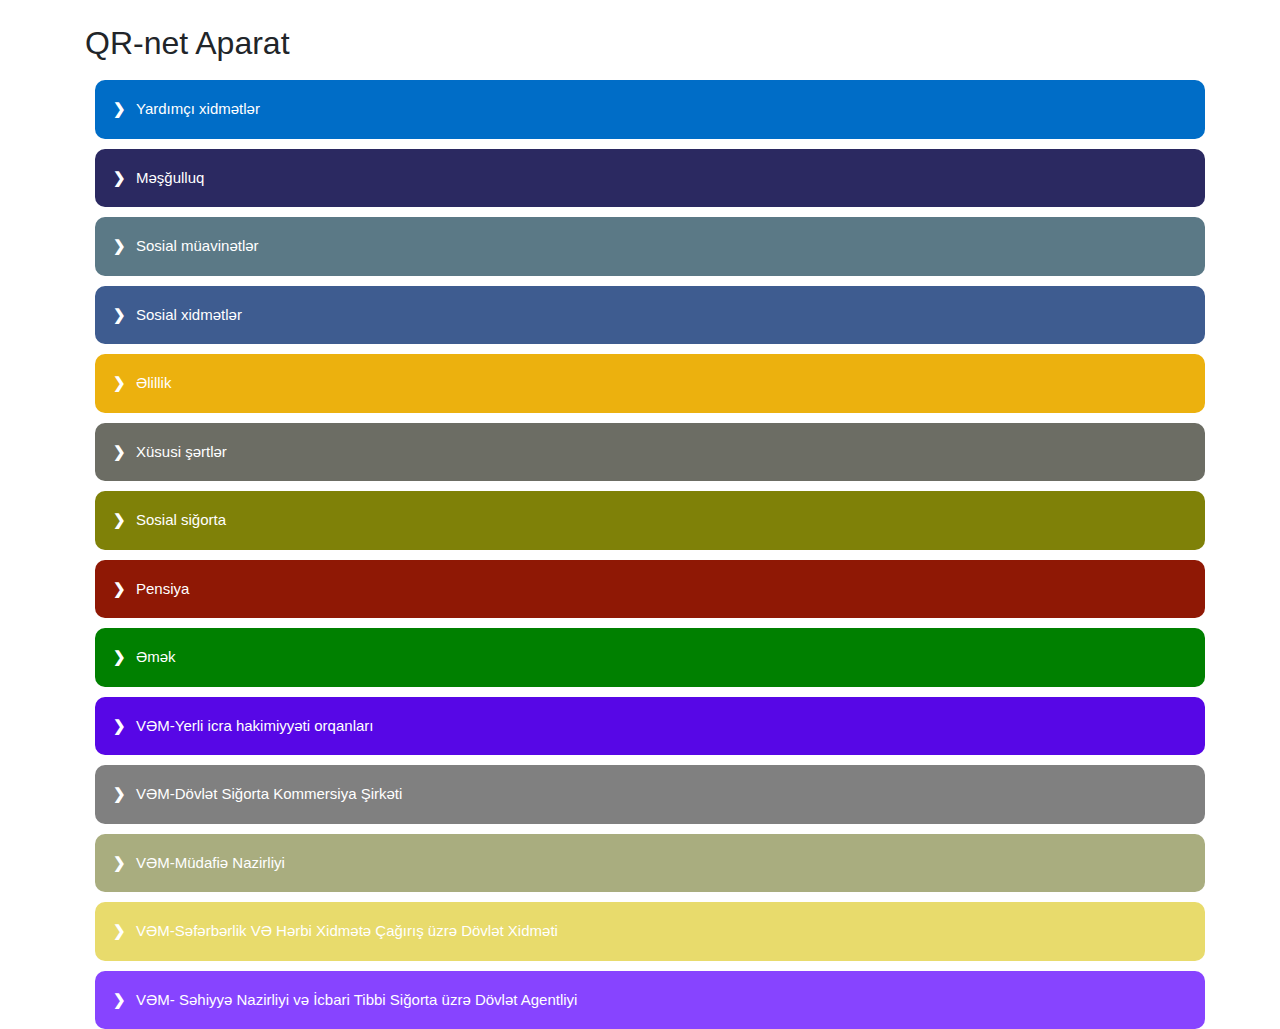
<file: index.html>
<!DOCTYPE html>
<html lang="en">
<head>
        <meta name="viewport" content="width=device-width, initial-scale=1.0">
	<meta charset="UTF-8">
	<title>Document</title>
	<link rel="stylesheet" href="https://stackpath.bootstrapcdn.com/bootstrap/4.3.1/css/bootstrap.min.css" 	integrity="sha384-ggOyR0iXCbMQv3Xipma34MD+dH/1fQ784/j6cY/iJTQUOhcWr7x9JvoRxT2MZw1T" crossorigin="anonymous">
	<link rel="stylesheet" href="https://cdnjs.cloudflare.com/ajax/libs/font-awesome/4.7.0/css/font-awesome.min.css">
	<link rel="stylesheet" href="css/style.css">
</head>
<body>
	<section id="main_panel">
        <div class="container">
            <div class="row">
                <div class="col-12">
                    <div class="main__aparat">
                        <div class="question-box">
                            <!-- <div class="question" data-question-id="1">
                                Sual 1: Vetendas pensiya ucun yaxinlasib. ilk vereceyeniz sual ne olacaq?
                                    <ol>
                                        <li>Siz pensiya almisiniz?</li>
                                        <li>Stajiniz varmi?</li>
                                        <li>Siz dovlet qulluqcususunuz ve ya vredni islerde calisan emekdasmisiniz?</li>
                                        <li>Qebula yaxinlasin</li>
                                    </ol>
                                    <div class="answer">
                                        <button class="answ" data-variant-id="1">A)</button><span>1</span>
                                        <button class="answ" data-variant-id="2">B)</button><span>2</span>
                                        <button class="answ" data-variant-id="3">C)</button><span>3</span>
                                        <button class="answ" data-variant-id="4">D)</button><span>4</span>
                                        <button class="answ" data-variant-id="5">E)</button><span>5</span>
                                    </div>
                            </div> -->
                        </div>

                       <br>
                            <div class="aparat">
                                <h2>QR-net Aparat</h2>
                                <button class="accordion yrdm category"  data-category-id="1">Yardımçı xidmətlər</button>
                                <div class="panel punkt"> 
                                    <button class="yrdm sub-category"  data-sub-category-id="1">Notaruius xidmətləri</button>
                                    <button class="yrdm sub-category" data-sub-category-id="2">Kapital Bank</button>
                                    <button class="yrdm sub-category" data-sub-category-id="3">Beynəlxalq Bank</button>
                                    <button class="yrdm sub-category" data-sub-category-id="4">Özünə xidmət</button>
                                </div>
                                   
                                <button class="accordion msql category"  data-category-id="2">Məşğulluq</button>
                                <div class="panel punkt"> 
                                    <button class="msql sub-category" data-sub-category-id="5">Vətəndaşlara şifahi sorğu əsasında marifləndirmə xarakterli məlumat və izahatların verilməsi</button>
                                    <button class="msql sub-category" data-sub-category-id="6">İşçilərin sayı və ştatların ixtisarı zamanı işdən çıxarılacaq işçilər haqqında rəsmi məlumatın qəbul edilməsi</button>
                                    <button class="msql sub-category" data-sub-category-id="7">Əmək birjası vasitəsilə məşğulluq xidmətinin göstərilməsi</button>
                                    <button class="msql sub-category" data-sub-category-id="8">Əmək yarmarkasının təşkil edilməsi</button>
                                    <button class="msql sub-category">Vətəndaşların haqqı ödənilən ictimai işlərə cəlb olunması barədə göndərişlərin verilməsi</button>
                                    <button class="msql sub-category">Vətəndaşların işaxtaran və işsiz kimi qeydiyyata alınması və qeydiyyatdan çıxarılması</button>
                                    <button class="msql sub-category">İşsizlikdən siğorta ödənişinin təyin edilməsi</button>
                                    <button class="msql sub-category">Peşə hazırlığına cəlb olunan işsiz şəxsə verilən təqaüdün təyin edilməsi</button>
                                    <button class="msql sub-category">İşsiz şəxlərə münasib işə dair göndərişin verilməsi və vakant iş yerinin tutulub-tutulmamasına dair işəgötürənin qərarının qəbul edilməsi</button>
                                    <button class="msql sub-category">Fərdi məşğulluq programının hazırlanması</button>
                                    <button class="msql sub-category">Özünüməşğulluq programı çərçivəsində dəstək göstərilməsi (məsləhət və məlumat verilməsi,təlimlər keçirilməsi və biznes planlarının hazırlanması) </button>
                                    <button class="msql sub-category">Peşə kurslarının təşkil edilməsi</button>
                                    <button class="msql sub-category">Peşəyönümü məsləhətlərin verilməsi</button>
                                    <button class="msql sub-category">Sosial iş yerləri üzrə əməkhaqqlarının qismən maliyyələşdirilməsi</button>
                                    <button class="msql sub-category">Vətəndaşların kvota yerləri işlə təmin edilməsi</button>
                                    <button class="msql sub-category">İşaxtaran və işsiz şəxslərə vakansiyalar haqqında mlumat verilməsi</button>
                                    <button class="msql sub-category">VƏM- Vətəndaşlara şifahi sorğu əsasında marifləndirmə xarakterli məlumat və izahatların verilməsi</button>
                                    <button class="msql sub-category">VƏM- İşaxtaran və işsiz şəxslərə vakansiyalar haqqında mlumat verilməsi</button>
                                    <button class="msql sub-category">VƏM- Vətəndaşların kvota yerləri işlə təmin edilməsi</button>
                                    <button class="msql sub-category">VƏM- Sosial iş yerləri üzrə əməkhaqqlarının qismən maliyyələşdirilməsi</button>
                                    <button class="msql sub-category">VƏM- Peşəyönümü məsləhətlərin verilməsi</button>
                                    <button class="msql sub-category">VƏM- Peşə kurslarının təşkil edilməsi</button>
                                    <button class="msql sub-category">VƏM- Özünüməşğulluq programı çərçivəsində dəstək göstərilməsi (məsləhət və məlumat verilməsi,təlimlər keçirilməsi və biznes planlarının hazırlanması)</button>
                                    <button class="msql sub-category">VƏM- Fərdi məşğulluq programının hazırlanması</button>
                                    <button class="msql sub-category">VƏM- İşsiz şəxlərə münasib işə dair göndərişin verilməsi və vakant iş yerinin tutulub-tutulmamasına dair işəgötürənin qərarının qəbul edilməsi</button>
                                    <button class="msql sub-category">VƏM- Peşə hazırlığına cəlb olunan işsiz şəxsə verilən təqaüdün təyin edilməsi</button>
                                    <button class="msql sub-category">VƏM- İşsizlikdən siğorta ödənişinin təyin edilməsi</button>
                                    <button class="msql sub-category">VƏM- Vətəndaşların işaxtaran və işsiz kimi qeydiyyata alınması və qeydiyyatdan çıxarılması</button>
                                    <button class="msql sub-category">VƏM- Vətəndaşların haqqı ödənilən ictimai işlərə cəlb olunması barədə göndərişlərin verilməsi</button>
                                    <button class="msql sub-category">VƏM- Əmək yarmarkasının təşkil edilməsi</button>
                                    <button class="msql sub-category">VƏM- Əmək birjası vasitəsilə məşğulluq xidmətinin göstərilməsi</button>
                                    <button class="msql sub-category">VƏM- İşçilərin sayı və ştatların ixtisarı zamanı işdən çıxarılacaq işçilər haqqında rəsmi məlumatın qəbul edilməsi</button>
                                </div>
                                <button class="accordion mvnt">Sosial müavinətlər</button>
                                <div class="panel punkt "> 
                                    <button class="mvnt">Azərbaycan Respublikası Prezidentinin təqaüdünün təyin edilməsi,o cümlədən:</button>
                                    <button class="mvnt">Ünvanlı dövlət sosial yardımın təyin edilməsi</button>
                                    <button class="mvnt">İstehsalat qəzası və yaxud peşə xəstəliyi ilə bağlı aylıq ödənc əvəzinə aylıq kompensasiya</button>
                                    <button class="mvnt">Hamiləliyə və doğuşa görə</button>
                                    <button class="mvnt">Əmək qabiliyyətinin müvəqqəti itirilməsinə görə</button>
                                    <button class="mvnt">Aylıq müavinətin təyin edilməsi,o cümlədən:</button>
                                    <button class="mvnt">Birdəfəlik müavinətin təyin edilməsi,o cümlədən:</button>
                                    <button class="mvnt">VƏM- Birdəfəlik müavinətin təyin edilməsi,o cümlədən:</button>
                                    <button class="mvnt">VƏM- Aylıq müavinətin təyin edilməsi,o cümlədən:</button>
                                    <button class="mvnt">VƏM- Əmək qabiliyyətinin müvəqqəti itirilməsinə görə</button>
                                    <button class="mvnt">VƏM- Hamiləliyə və doğuşa görə</button>
                                    <button class="mvnt">VƏM- İstehsalat qəzası və yaxud peşə xəstəliyi ilə bağlı aylıq ödənc əvəzinə aylıq kompensasiya</button>
                                    <button class="mvnt">VƏM- Ünvanlı dövlət sosial yardımın təyin edilməsi</button>
                                    <button class="mvnt">VƏM- Azərbaycan Respublikası Prezidentinin təqaüdünün təyin edilməsi,o cümlədən:</button>

                                </div>
                                <button class="accordion ssl"> Sosial xidmətlər</button>
                                <div class="panel punkt "> 
                                    <button class="ssl">Övladlığagötürmə sahəsində məsləhət və məlumat verilməsi</button>
                                    <button class="ssl">Övladlığagötürmə ilə bağlı müraciətlərin qəbul edilməsi</button>
                                    <button class="ssl">Övladlığagötürmə sahəsində xidmətlər</button>
                                    <button class="ssl">Birdəfəlik maddi yardımın verilməsi</button>
                                    <button class="ssl">Dövlət hesabına məznillə (fərdi evlə) təmin olunmaq üçün məlumat verilməsi</button>
                                    <button class="ssl">Xüsusi nəqliyyat almaq üçün tibbi göstərişi olan əlillərin motorlu araba ilə təmin edilməsi məqsədilə növbəyə götürülməsi</button>
                                    <button class="ssl">Xüsusi nəqliyyat almaq üçün tibbi göstərişi olan əlillərin avtomobil ilə təmin edilməsi məqsədilə növbəyə götürülməsi</button>
                                    <button class="ssl">Əlilliyi olan şəxsin xüsusi nəqliyyat vasitələri ilə təmin edilməsi</button>
                                    <button class="ssl">"Əmək veteranı" adı və vəsiqəsinin verilməsi</button>
                                    <button class="ssl">Sosial məişət xidmətlərinin göstərilməsi</button>
                                    <button class="ssl">Məhkumların məhkumlar üçün reablitasiya mərkəzinə qəbul edilməsi</button>
                                    <button class="ssl">Pentensianar müəssisələrdə cəza şəkməkdən azad edilmiş şəxslərin sosial adaptasiya mərkəzlərinə qəbul edilməsi</button>
                                    <button class="ssl">Yetkinlik yaşına çatmayan görmə imkanı məhdud şəxslərin sosial reabilitasiya və abilitasiyasının həyata keçirilməsi məqsədilə bərpa mərkəzlərinə qəbul edilməsi</button>
                                    <button class="ssl">Dövlət uşaq müəssisələrinin valideyn himayəsindən məhrum olmuş məzunların "Məzun evi" sosial müəssisələrində mənzillə təmin edilməsi</button>
                                    <button class="ssl">Əlilliyi olan gənclərin peşə-reabilitasiya mərkəzlərinə qəbul edilməsi</button>
                                    <button class="ssl">Sosial xidmət sahəsində göstərilən xidmətlər</button>
                                    <button class="ssl">İmtiyazlı şəxlərin sanatoriya-kurort putyovkalarının (yollayışları) ilə təmin edilməsi</button>
                                    <button class="ssl">VƏM- Sosial xidmət sahəsində göstərilən xidmətlər</button>
                                    <button class="ssl">VƏM- Əlilliyi olan gənclərin peşə-reabilitasiya mərkəzlərinə qəbul edilməsi</button>
                                    <button class="ssl">VƏM- İmtiyazlı şəxlərin sanatoriya-kurort putyovkalarının (yollayışları) ilə təmin edilməsi</button>
                                    <button class="ssl">VƏM- Dövlət uşaq müəssisələrinin valideyn himayəsindən məhrum olmuş məzunların "Məzun evi" sosial müəssisələrində mənzillə təmin edilməsi</button>
                                    <button class="ssl">VƏM- Yetkinlik yaşına çatmayan görmə imkanı məhdud şəxslərin sosial reabilitasiya və abilitasiyasının həyata keçirilməsi məqsədilə bərpa mərkəzlərinə qəbul edilməsi</button>
                                    <button class="ssl">VƏM- Pentensianar müəssisələrdə cəza şəkməkdən azad edilmiş şəxslərin sosial adaptasiya mərkəzlərinə qəbul edilməsi</button>
                                    <button class="ssl">VƏM- Məhkumların məhkumlar üçün reablitasiya mərkəzinə qəbul edilməsi</button>
                                    <button class="ssl">VƏM- Sosial məişət xidmətlərinin göstərilməsi</button>
                                    <button class="ssl">VƏM- "Əmək veteranı" adı və vəsiqəsinin verilməsi</button>
                                    <button class="ssl">VƏM- Övladlığagötürmə sahəsində məsləhət və məlumat verilməsi</button>
                                    <button class="ssl">VƏM- Övladlığagötürmə ilə bağlı müraciətlərin qəbul edilməsi</button>
                                    <button class="ssl">VƏM- Dövlət hesabına məznillə (fərdi evlə) təmin olunmaq üçün məlumat verilməsi</button>


                                </div>
                                <button class="accordion ellk">Əlillik</button>
                                <div class="panel punkt "> 
                                    <button class="ellk">İstehsalatda bədbəxt hadisə və ya peşə xəstəliyinin nəticəsində peşə əmək qabiliyyətini itirmiş siğorta olunana əlavə siğorta ödənişinin verilməsi</button>
                                    <button class="ellk">Əlilliyi olan şəxsə əmək zəmanətinin müəyyən edilməsi</button>
                                    <button class="ellk">Sosial-psixoloji xidmət göstərilməsi</button>
                                    <button class="ellk">Fərdi reabilitasiya və abilitasiya programının tərtib edilməsi</button>
                                    <button class="ellk">Sosial-pedoqoji xidmət göstərilməsi üçün müraciətin qəbulu</button>
                                    <button class="ellk">Əmək və Əhalinin Sosial Müdafiəsi Nazirliyinin tabeliyində əlilliyi olan şəsxlərin bərpa-müalicə mərkəzlərinə tibbi göndəriş verilməsi</button>
                                    <button class="ellk">Əlillərin və sağlamlıq imkanları məhdud 18 yaşınadək uşaqların reabilitasiya vasitələri ilə təmin edilməsi</button>
                                    <button class="ellk">İstehsalatda bədbəxt hadisə və ya peşə xəstəliyinin nəticəsində əlilliyi müəyyən edilmiş şəxslərin ölümünün,qeyd edilən hadisələrlə əlaqəsinin müəyyənləşdirilməsi</button>
                                    <button class="ellk">Əlilliyi olan şəxslərin xüsusi nəqliyyat vasitələri ilə təmin edilməsi üçün tibbi göstərişin verilməsi</button>
                                    <button class="ellk">Əlilliyin qiymətləndirilməsi,o cümlədən sağlamlıq imkanlarının məhdudluğunun müəyyən edilməsi </button>
                                    <button class="ellk">VƏM- İstehsalatda bədbəxt hadisə və ya peşə xəstəliyinin nəticəsində peşə əmək qabiliyyətini itirmiş siğorta olunana əlavə siğorta ödənişinin verilməsi</button>
                                    <button class="ellk">VƏM- Əlilliyi olan şəxsə əmək zəmanətinin müəyyən edilməsi</button>
                                    <button class="ellk">VƏM- Sosial-psixoloji xidmət göstərilməsi</button>
                                    <button class="ellk">VƏM- Fərdi reabilitasiya və abilitasiya programının tərtib edilməsi</button>
                                    <button class="ellk">VƏM- Sosial-pedoqoji xidmət göstərilməsi üçün müraciətin qəbulu</button>
                                    <button class="ellk">VƏM- Əmək və Əhalinin Sosial Müdafiəsi Nazirliyinin tabeliyində əlilliyi olan şəsxlərin bərpa-müalicə mərkəzlərinə tibbi göndəriş verilməsi</button>
                                    <button class="ellk">VƏM- Əlillərin və sağlamlıq imkanları məhdud 18 yaşınadək uşaqların reabilitasiya vasitələri ilə təmin edilməsi</button>
                                    <button class="ellk">VƏM- İstehsalatda bədbəxt hadisə və ya peşə xəstəliyinin nəticəsində əlilliyi müəyyən edilmiş şəxslərin ölümünün,qeyd edilən hadisələrlə əlaqəsinin müəyyənləşdirilməsi</button>
                                    <button class="ellk">VƏM- Əlilliyi olan şəxslərin xüsusi nəqliyyat vasitələri ilə təmin edilməsi üçün tibbi göstərişin verilməsi</button>
                                    <button class="ellk">VƏM- Əlilliyin qiymətləndirilməsi,o cümlədən sağlamlıq imkanlarının məhdudluğunun müəyyən edilməsi</button>
                                </div>
                                <button class="accordion xss">Xüsusi şərtlər</button>
                                <div class="panel punkt "> 
                                    <button class="xss">Dövlət qulluqçularına pensiya təyinatı</button>
                                    <button class="xss">Güzəştli şərtlərlə təminat verilən digər şəxlərə pensiya təyinatı</button>
                                </div>
                                <button class="accordion sgrt">Sosial siğorta</button>
                                <div class="panel punkt "> 
                                    <button class="sgrt">Siğortaolunanların fərdi uçota alınması və uçotdan çıxarılması</button>
                                    <button class="sgrt">Siğortaolunanın fərdi uçota alınması və çıxarılması</button>
                                    <button class="sgrt">Sosial siğorta şəhadətnaməsinin verilməsi,dəyişdirilməsi və ya dublikatının verilməsi</button>
                                    <button class="sgrt">Siğortaolunana fərdi şəxsi hesabı barədə məlumatın verilməsi</button>
                                    <button class="sgrt">Siğortaolunana onun müraciətinə əsasən fərdi şəxsi hesabındakı məlumatların təqdim edilməsi qaydalarına dair izahat verilməsi</button>
                                    <button class="sgrt">Arayışın verilməsi</button>
                                    <button class="sgrt">VƏM- Siğortaolunanların fərdi uçota alınması və uçotdan çıxarılması</button>
                                    <button class="sgrt">VƏM- Siğortaolunanın fərdi uçota alınması və çıxarılması</button>
                                    <button class="sgrt">VƏM- Sosial siğorta şəhadətnaməsinin verilməsi,dəyişdirilməsi və ya dublikatının verilməsi</button>
                                    <button class="sgrt">VƏM- Siğortaolunana fərdi şəxsi hesabı barədə məlumatın verilməsi</button>
                                    <button class="sgrt">VƏM- Siğortaolunana onun müraciətinə əsasən fərdi şəxsi hesabındakı məlumatların təqdim edilməsi qaydalarına dair izahat verilməsi</button>
                                </div>
                                <button class="accordion pnsy">Pensiya</button>
                                <div class="panel punkt "> 
                                    <button class="pnsy">Yaşa görə,o cümlədən</button>
                                    <button class="pnsy">Ailə başçının itirməyə görə</button>
                                    <button class="pnsy">Əlilliyə görə</button>
                                    <button class="pnsy">Azadlıqdan məhrum olunmuş vətəndaşlara</button>
                                    <button class="pnsy">Əmək pensiyasının bir növündən başqa növünə keçirilmə</button>
                                    <button class="pnsy">Əvəllər təyin edilmiş əmək pensiyasının bərpa edilməsi və ya yenidən hesablanmsı</button>
                                    <button class="pnsy">Hərbi və xüsusi rütbəli şəxslərə</button>
                                    <button class="pnsy">Dövlər qulluqçularına</button>
                                    <button class="pnsy">Xaricdə yaşayan Azərbaycan Respublikasının vətəndaşına</button>
                                    <button class="pnsy">Xaricə köçmüş şəxslərə əmək pensiyasının ödənilməsi</button>
                                    <button class="pnsy">Benəlxalq müqavilələr üzrə pensiyanın təyin edilməsi</button>
                                    <button class="pnsy">"Əmək pensiyaları haqqında" Azərbaycan Respublikasının Qanununa əsasən,siortaolunanlar üzrə ödənilən əlavə vəsaitin xüsusi hesaba köçürülməsi</button>
                                    <button class="pnsy">Pensiyaçı və pensiyaya çıxan şəxsə onun müraciətinə əsasən ona dair pensiya təminatı barədə izahat verilməsi</button>
                                    <button class="pnsy">İtirilmış,yararsız hala düşmüş pensiya ödənişi üzrə bank kartlarının yenisi ilə əvəz edilməsinə dair müraciətlərin baxılması</button>
                                    <button class="pnsy">Aliment tutulması</button>
                                    <button class="pnsy">İcra sənədləri üzrə borc tutulmalar</button>
                                    <button class="pnsy">Əmək pensiyasından tutulmaların həyata keçirilməsi</button>
                                    <button class="pnsy">Əmək pensiyası barədə arayışın verilməsi</button>
                                    <button class="pnsy">Tutulmalar barədə arayışın verilməsi</button>
                                    <button class="pnsy">Arayışın verilməsi</button>
                                    <button class="pnsy">VƏM- Pensiyaçı və pensiyaya çıxan şəxsə onun müraciətinə əsasən ona dair pensiya təminatı barədə izahat verilməsi</button>
                                    <button class="pnsy">VƏM- İtirilmış,yararsız hala düşmüş pensiya ödənişi üzrə bank kartlarının yenisi ilə əvəz edilməsinə dair müraciətlərin baxılması</button>
                                    <button class="pnsy">VƏM- Aliment tutulması</button>
                                    <button class="pnsy">VƏM- İcra sənədləri üzrə borc tutulmalar</button>
                                    <button class="pnsy">VƏM- Əmək pensiyasından tutulmaların həyata keçirilməsi</button>
                                    <button class="pnsy">VƏM- Benəlxalq müqavilələr üzrə pensiyanın təyin edilməsi</button>
                                    <button class="pnsy">VƏM- Xaricə köçmüş şəxslərə əmək pensiyasının ödənilməsi</button>
                                    <button class="pnsy">VƏM- Xaricdə yaşayan Azərbaycan Respublikasının vətəndaşına</button>
                                    <button class="pnsy">VƏM- Dövlər qulluqçularına</button>
                                    <button class="pnsy">VƏM- Hərbi və xüsusi rütbəli şəxslərə</button>
                                    <button class="pnsy">VƏM- Əvəllər təyin edilmiş əmək pensiyasının bərpa edilməsi və ya yenidən hesablanmsı</button>
                                    <button class="pnsy">VƏM- Azadlıqdan məhrum olunmuş vətəndaşlara</button>
                                    <button class="pnsy">VƏM- Əlilliyə görə</button>
                                    <button class="pnsy">VƏM- Ailə başçının itirməyə görə</button>
                                    <button class="pnsy">VƏM- Yaşa görə,o cümlədən</button>
                                </div>
                                <button class="accordion pnsy " style="background: green;">Əmək</button>
                                <div class="panel punkt "> 
                                    <button class="pnsy" style="background: green;">Əmək və sosial qanunvericilklə bağlı təlimlərin təşkil edilməsi</button>
                                    <button class="pnsy" style="background: green;">Müəssisə və təşkilatlarda əməyin mühafizəsi xidmətlərinin yenidən təşkilinə və ya ləğvinə razılıq verilməsi</button>
                                    <button class="pnsy" style="background: green;">İşəgötürənlərə və işçilərə əmək qanunvericiliyinin tətbiqi barədə metodiki kömək göstərilməsi</button>
                                    <button class="pnsy" style="background: green;">Yeni və yenidən qurulmuş müəssisələrin,obyektlərin,istehsalat vasitələrinin əməyin mühafizəsi tələblərinə uyğunluğu təyin edən setfikat-pasportun verilməsi</button>
                                    <button class="pnsy" style="background: green;">Əmək müqaviləsi bildirişinin qeydiyyata alınması və bu barədə işəgötürənə və işçilərə məlumat verilməsi</button>
                                    <button class="pnsy" style="background: green;">VƏM- Əmək və sosial qanunvericilklə bağlı təlimlərin təşkil edilməsi</button>
                                    <button class="pnsy" style="background: green;">VƏM- Müəssisə və təşkilatlarda əməyin mühafizəsi xidmətlərinin yenidən təşkilinə və ya ləğvinə razılıq verilməsi</button>
                                    <button class="pnsy" style="background: green;">VƏM- İşəgötürənlərə və işçilərə əmək qanunvericiliyinin tətbiqi barədə metodiki kömək göstərilməsi</button>
                                    <button class="pnsy" style="background: green;">VƏM- Yeni və yenidən qurulmuş müəssisələrin,obyektlərin,istehsalat vasitələrinin əməyin mühafizəsi tələblərinə uyğunluğu təyin edən setfikat-pasportun verilməsi</button>
                                    <button class="pnsy" style="background: green;">VƏM- Əmək müqaviləsi bildirişinin qeydiyyata alınması və bu barədə işəgötürənə və işçilərə məlumat verilməsi</button>
                                </div>
                                <button class="accordion pnsy " style="background: #5707e6;">VƏM-Yerli icra hakimiyyəti orqanları</button>
                                <div class="panel punkt "> 
                                    <button class="pnsy" style="background: #5707e6;">YHİO- Yaşayış sahəsində ehtiyyacı olan qismində müharibə ilə əlaqədar əlilliyi müəyyən edilmiş şəxsin uçota alınması barədə müraciətin qəbulu</button>
                                    <button class="pnsy" style="background: #5707e6;">YHİO- Yaşayış sahəsində ehtiyyacı olan qismində şəhid ailə üzvünün uçota alınması barədə müraciətin qəbulu</button>
                                    <button class="pnsy" style="background: #5707e6;">YHİO- Yaşayış sahəsində ehtiyyacı olan qismində müharibə ilə əlaqədar əlilliyi müəyyən edilmiş şəxs vəfat etdiyi halda həmin uçotun onun ailə üzvləri üçün saxlanılması barədə müraciətlərin qəbulu</button>
                                    <button class="pnsy" style="background: #5707e6;">YHİO- Ərazisində yaşayan şəhid ailələrinə digər arayışların verilməsi</button>
                                    <button class="pnsy" style="background: #5707e6;">YHİO- Müharibə ilə əlaqədar xəsarət almış hərbi qulluqçulara ailə tərkibini təsdiq edən arayışların verilməsi</button>
                                    <button class="pnsy" style="background: #5707e6;">YHİO- Müharibə ilə əlaqədar xəsarət almış hərbi qulluqçulara digər arayışların verilməsi</button>
                                    <button class="pnsy" style="background: #5707e6;">YHİO- Müharibə ilə əlaqədar əlilliyi müəyyən edilmiş şəxslərə ailə tərkibini təsdiq edən arayışların verilməsi</button>
                                    <button class="pnsy" style="background: #5707e6;">YHİO- Müharibə ilə əlaqədar əlilliyi müəyyən edilmiş şəxslərə digər arayışların verilməsi</button>
                                    <button class="pnsy" style="background: #5707e6;">YHİO- Şəhid adının əbədiləşdirilməsi barədə müraciətlərin qəbulu</button>
                                    <button class="pnsy" style="background: #5707e6;">YHİO- Prospekt,küçə,meydan və müvafiq ərazi vahidinin digər tərkib hissələrininə ad verilməsi barədə müraciətlərin qəbulu</button>
                                </div>
                                <button class="accordion pnsy " style="background: grey;">VƏM-Dövlət Siğorta Kommersiya Şirkəti</button>
                                <div class="panel punkt "> 
                                    <button class="pnsy" style="background: grey;">DSKŞ- Şəhid statusu verilmiş şəxsin vərəsələrinə siğorta ödənişlərinin verilməsi ilə bağlı müraciətlərin qəbulu</button>
                                    <button class="pnsy" style="background: grey;">DSKŞ- Müharibə ilə əlaqədar əlilliyi müəyyən edilmiş şəxslərə siğorta ödənişinin verilməsi ilə bağlı müraciətlərin qəbulu</button>
                                    <button class="pnsy" style="background: grey;">DSKŞ- Hərbi xidmət vəzifələrinin(xidmət vəzifələrinin) yerinə yetirilməsi ilə əlaqədar xəsarət(yaralanma,travma,kontuziya) alan hərbi qulluqçulara siğorta ödənişinin verilməsi ilə bağlı müaricətlərin qəbulu</button>
                                </div>
                                <button class="accordion pnsy " style="background: hsl(66deg 22% 59%);">VƏM-Müdafiə Nazirliyi</button>
                                <div class="panel punkt "> 
                                    <button class="pnsy" style="background: hsl(66deg 22% 59%);">MN- Şəhid və şəhid ailəsi statusunun əldə olunması üçün arayışların verilməsi məqsədilə müraciətin qəbulu</button>
                                    <button class="pnsy" style="background: hsl(66deg 22% 59%);">MN- Müharibə veteranı adının və vəsiqəsinin verilməsi üçün müraciətin qəbulu</button>
                                    <button class="pnsy" style="background: hsl(66deg 22% 59%);">MN- Orden və medallarla təltif olunma üçün müraciətlərin qəbulu</button>
                                    <button class="pnsy" style="background: hsl(66deg 22% 59%);">MN- Xəsarət(yaralanma,travma,kontuziya) alınması barədə,habelə əlilliyin müəyyən edilməsi üçün tələb olunan müvafiq arayışların verilməsi məqsədilə müraciətlərin qəbulu</button>
                                    <button class="pnsy" style="background: hsl(66deg 22% 59%);">MN- Siğorta ödənişləri ilə bağlı tələb olunan sənədlərin verilməsi üçün müraciətlərin qəbulu </button>
                                </div>
                                <button class="accordion pnsy " style="background: #e8db6c;">VƏM-Səfərbərlik VƏ Hərbi Xidmətə Çağırış üzrə Dövlət Xidməti</button>
                                <div class="panel punkt "> 
                                    <button class="pnsy" style="background: #e8db6c;">SHXÇDX- Hərbi xidmətkeçmə haqqında arayışın verilməsi</button>
                                    <button class="pnsy" style="background: #e8db6c">SHXÇDX- Çağırışçılara müddətli həqiqi hərbi xidməti hansı hərbi hissədə keçdikləri barədə məlumat verilməsi</button>
                                    <button class="pnsy" style="background: #e8db6c">SHXÇDX- Müharibə veteranlarına arayışların verilməsi</button>
                                    <button class="pnsy" style="background: #e8db6c">SHXÇDX- Şəhid ailələrinə arayışların verilməsi</button>
                                    <button class="pnsy" style="background: #e8db6c">SHXÇDX- Hərbi qeydiyyatda olma barədə arayışın verilməsi</button>
                                </div>
                                <button class="accordion pnsy " style="background: #8744ff;">VƏM- Səhiyyə Nazirliyi və İcbari Tibbi Siğorta üzrə Dövlət Agentliyi</button>
                                <div class="panel punkt "> 
                                    <button class="pnsy" style="background: #8744ff;">SN- Tabeliyində olan tibb müəssisələrində tibbi yardım göstərilməsi ilə bağlı müraciətlərin qəbulu </button>
                                    <button class="pnsy" style="background: #8744ff">İTSDA- Tabeliyində olan tibb müəssisələrində səhiyyə xidmətləri ilə bağlı müraciətlərin qəbulu </button>
                                    <button class="pnsy" style="background: #8744ff">İTSDA- İmmunoprofilaktikaya dair məlumatın verilməsi</button>
                                    <button class="pnsy" style="background: #8744ff">İTSDA- Tibbi arayışların elektron registrindən məlumatların verilməsi</button>
                                </div>
                            </div>
                    </div>
                </div>
            </div>
        </div>
    </section>
</body>
<script src="https://code.jquery.com/jquery-3.3.1.slim.min.js" integrity="sha384-q8i/X+965DzO0rT7abK41JStQIAqVgRVzpbzo5smXKp4YfRvH+8abtTE1Pi6jizo" crossorigin="anonymous"></script>
<script src="https://cdnjs.cloudflare.com/ajax/libs/popper.js/1.14.7/umd/popper.min.js" integrity="sha384-UO2eT0CpHqdSJQ6hJty5KVphtPhzWj9WO1clHTMGa3JDZwrnQq4sF86dIHNDz0W1" crossorigin="anonymous"></script>
<script src="https://stackpath.bootstrapcdn.com/bootstrap/4.3.1/js/bootstrap.min.js" integrity="sha384-JjSmVgyd0p3pXB1rRibZUAYoIIy6OrQ6VrjIEaFf/nJGzIxFDsf4x0xIM+B07jRM" crossorigin="anonymous"></script>
<script src="app/app.js"></script>

</html>
</file>
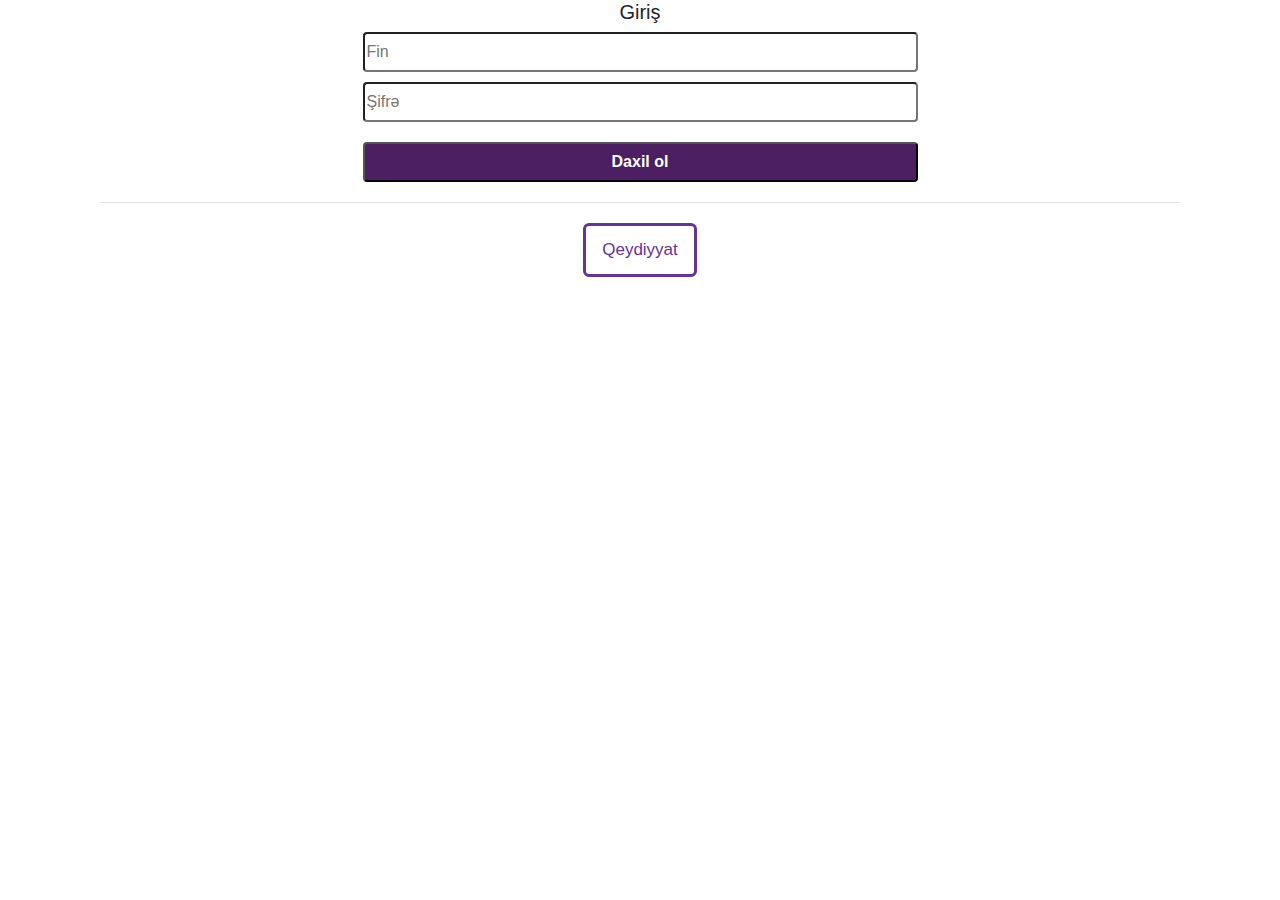
<file: signin.html>
<!DOCTYPE html>
<html lang="en">
<head>
    <meta charset="UTF-8">
    <meta http-equiv="X-UA-Compatible" content="IE=edge">
    <meta name="viewport" content="width=device-width, initial-scale=1.0">
    <title>Document</title>
    <link rel="stylesheet" href="https://stackpath.bootstrapcdn.com/bootstrap/4.3.1/css/bootstrap.min.css" 	integrity="sha384-ggOyR0iXCbMQv3Xipma34MD+dH/1fQ784/j6cY/iJTQUOhcWr7x9JvoRxT2MZw1T" crossorigin="anonymous">
	<link rel="stylesheet" href="https://cdnjs.cloudflare.com/ajax/libs/font-awesome/4.7.0/css/font-awesome.min.css">
	<link rel="stylesheet" href="css/style.css">
</head>
<body >

    
        <div class="container ">
            <div class="row">
                <div class="col-12">
                    <form action="" method="post" class="form-login">
                        <div class="sign">
                            <h5>Giriş</h5>
                            <div >
                                <div class="input">
                                    <input class="inpu" type="text" placeholder="Fin">
                                </div>
                                <div class="input">
                                    <input class="inpu" type="password" placeholder="Şifrə">
                                </div>
                            </div>
                            <div class="login-button">
                                <button class="button"><b>Daxil ol</b></button>
                            </div>
                            <div class="hr"></div>
                            <div class="create-account">
                                <a href="signup.html">Qeydiyyat</a>
                            </div>
                        </div>
                    </form>
                </div>
            </div>
        </div>
    
   



</body>
<script src="https://code.jquery.com/jquery-3.3.1.slim.min.js" integrity="sha384-q8i/X+965DzO0rT7abK41JStQIAqVgRVzpbzo5smXKp4YfRvH+8abtTE1Pi6jizo" crossorigin="anonymous"></script>
<script src="https://cdnjs.cloudflare.com/ajax/libs/popper.js/1.14.7/umd/popper.min.js" integrity="sha384-UO2eT0CpHqdSJQ6hJty5KVphtPhzWj9WO1clHTMGa3JDZwrnQq4sF86dIHNDz0W1" crossorigin="anonymous"></script>
<script src="https://stackpath.bootstrapcdn.com/bootstrap/4.3.1/js/bootstrap.min.js" integrity="sha384-JjSmVgyd0p3pXB1rRibZUAYoIIy6OrQ6VrjIEaFf/nJGzIxFDsf4x0xIM+B07jRM" crossorigin="anonymous"></script>
<script src="app/app.js"></script>
</html>
</file>
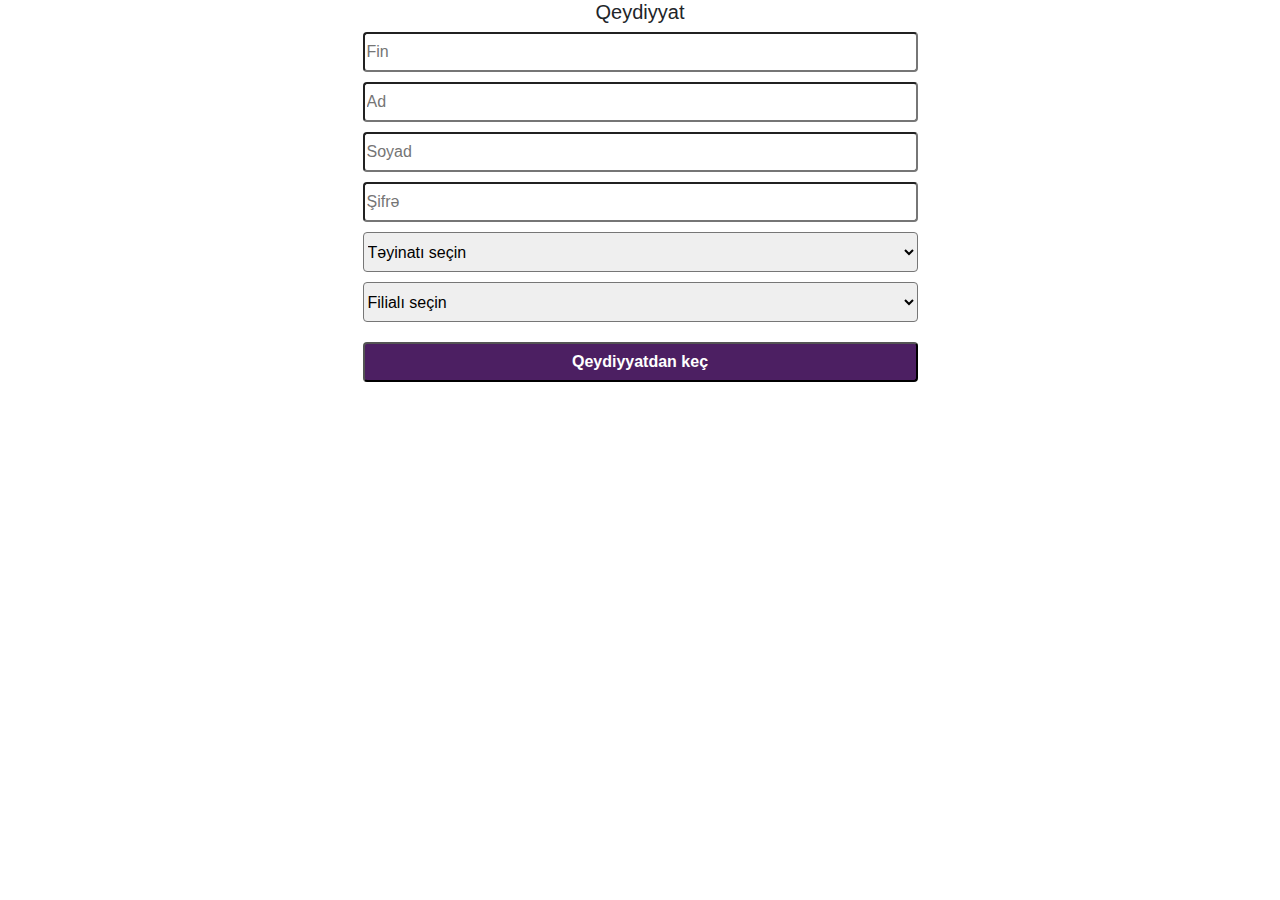
<file: signup.html>
<!DOCTYPE html>
<html lang="en">
<head>
    <meta charset="UTF-8">
    <meta http-equiv="X-UA-Compatible" content="IE=edge">
    <meta name="viewport" content="width=device-width, initial-scale=1.0">
    <title>Document</title>
    <link rel="stylesheet" href="https://stackpath.bootstrapcdn.com/bootstrap/4.3.1/css/bootstrap.min.css" 	integrity="sha384-ggOyR0iXCbMQv3Xipma34MD+dH/1fQ784/j6cY/iJTQUOhcWr7x9JvoRxT2MZw1T" crossorigin="anonymous">
	<link rel="stylesheet" href="https://cdnjs.cloudflare.com/ajax/libs/font-awesome/4.7.0/css/font-awesome.min.css">
	<link rel="stylesheet" href="css/style.css">
</head>
<body >
    <div>
        <div class="container">
            <form action="" method="post" class="form-login">
                <div class="sign">
                    <h5>Qeydiyyat</h5>
                    <div >
                        <div class="input">
                            <input class="inpu" type="text" placeholder="Fin">
                        </div>
                        <div class="input">
                            <input class="inpu" type="text" placeholder="Ad">
                        </div>
                        <div class="input">
                            <input class="inpu" type="text" placeholder="Soyad">
                        </div>
                        <div class="input">
                            <input class="inpu" type="password" placeholder="Şifrə">
                        </div>
                        <select class="slt" name="" id="">
                            <option value="">Təyinatı seçin</option>
                            <option value="">Məsul şəxs</option>
                            <option value="">Könüllü</option>
                        </select>
                        <select class="slt" name="" id="">
                            <option value="">Filialı seçin</option>
                            <option value="">1 saylı</option>
                            <option value="">2 saylı</option>
                            <option value="">3 saylı</option>
                            
                        </select>
                    </div>
                    <div class="login-button">
                        <button class="button"><b>Qeydiyyatdan keç</b></button>
                    </div>
                </div>
                
            </form>
        </div>
    </div>
   



</body>
<script src="https://code.jquery.com/jquery-3.3.1.slim.min.js" integrity="sha384-q8i/X+965DzO0rT7abK41JStQIAqVgRVzpbzo5smXKp4YfRvH+8abtTE1Pi6jizo" crossorigin="anonymous"></script>
<script src="https://cdnjs.cloudflare.com/ajax/libs/popper.js/1.14.7/umd/popper.min.js" integrity="sha384-UO2eT0CpHqdSJQ6hJty5KVphtPhzWj9WO1clHTMGa3JDZwrnQq4sF86dIHNDz0W1" crossorigin="anonymous"></script>
<script src="https://stackpath.bootstrapcdn.com/bootstrap/4.3.1/js/bootstrap.min.js" integrity="sha384-JjSmVgyd0p3pXB1rRibZUAYoIIy6OrQ6VrjIEaFf/nJGzIxFDsf4x0xIM+B07jRM" crossorigin="anonymous"></script>
<script src="app/app.js"></script>
</html>
</file>
<file: css/style.css>
.answer{
  width: 100%;
    display: flex;
    flex-direction: row;
}
.answer span,button{
    margin-left: 10px;
}
.answer span{
  display: flex;
  align-items: center;
}
.answ{
  border-radius: 4px;
  background-color: #4c1f62;
  color: white;
  text-align: center;
  display: flex;
  align-items: center;
}

.question{
    display: flex;
    flex-direction: column;
}
/* --------- acardion */
.accordion {
    background-color: #eee;
    color: #444;
    cursor: pointer;
    padding: 18px;
    width: 100%;
    border: none;
    text-align: left;
    outline: none;
    font-size: 15px;
    transition: 0.4s;
    margin-top: 10px;
    border-radius: 10px;
  }
  .yrdm{
    background: hsl(207deg 100% 39%);
    color: white;
  }
  .msql{
    background: hsl(242deg 41% 27%);
    color: white;
  }
  .mvnt{
    background: hsl(198deg 19% 44%);
    color: white;
  }
  .ssl{
    background: rgb(62 92 144);
    color: white;
  }
  .ellk{
    background-color: hsl(44deg 89% 49%);
    color: white;
  }
  .xss{
    background-color: hsl(67deg 4% 41%);
    color: white;
  }
  .pnsy{
    background-color: hsl(8deg 93% 29%);
    color: white;
  }
  .sgrt{
    background-color: hsl(61deg 88% 27%);
    color: white;
  }
  .accordion:after {
    content: '❯';
    color: white;
    font-weight: bold;
    float: left;
    margin-right: 10px;
    transition: all 0.35s;
  }
  
  .active:after {
    content: "❯";
    transform: rotate(90deg);
  }
  
  .panel {
    background-color: white;
    max-height: 0;
    overflow: hidden;
    transition: max-height 0.2s ease-out;
    display: flex;
    flex-direction: row;
    flex-wrap: wrap;
  }
  
  .punkt button{
    border: 1px solid grey;
    border-radius: 10px;
    padding: 11px;
    text-decoration: none;
    height: auto;
    margin-left: 22px;
    margin-top: 4px;
    flex:0 48%;
  }
/* -------- */
.aparat{
    display: block;
}

/* ---------------- */

.slt{
    margin-bottom: 10px;
    border-radius: 4px;
    height: 40px;
    width: 50%;
}


.sign{
  text-align: center;
}

.form-login{
  margin: 0;
  padding: 0;
  display: block;
}



.inpu{
  margin-bottom: 10px;
    border-radius: 4px;
    height: 40px;
    width: 50%;
  
}
.button{
  border-radius: 4px;
    width: 50%;
    height: 40px;
    margin: 0;
    background-color: #4c1f62;
    color: white;
    margin-top: 10px;

}
.forget-account{
  margin-top: 16px;

}

.forget-account a{
  font-family: inherit;
  font-size: 14px;
  font-weight: 500;
  text-decoration: none;
  color: #1877f2;


}

.hr{
  align-items: center;
  border-bottom: 1px solid #dadde1;
  display: flex;
  margin: 20px 16px;
  text-align: center;
}

.create-account{
  border: 3px solid;
  border-radius: 6px;
  font-size: 17px;
  line-height: 48px;
  padding: 0 16px;
  display: inline-block;
  color: rebeccapurple;
}
.create-account a{
  color: rebeccapurple;
}
.create-account a:hover{
    text-decoration: none;
    color: rebeccapurple;
}


/* ---------------- */






@media only screen and (max-device-width : 1300px) {
  .panel{
    display: flex;
  }
  .punkt button{
    flex: 0 46%;
  }
}

@media only screen and (max-device-width : 700px) {
  .panel{
    display: flex;
  }
  .punkt button{
    flex: 0 45%;
  }
}
@media only screen and (max-device-width : 450px) {
    .panel{
      display: flex;
    }
    .punkt button{
      flex: 0 43%;
      font-size: 11px;
      width: 41%;
      word-break: break-word;
    }
    .inpu{
      width: 100%;
    }
    .button{
      width: 100%;
    }
    .answer span,button{
      margin-left: 10px;
    }
    .slt{
      width: 100%;
    }
}
</file>
